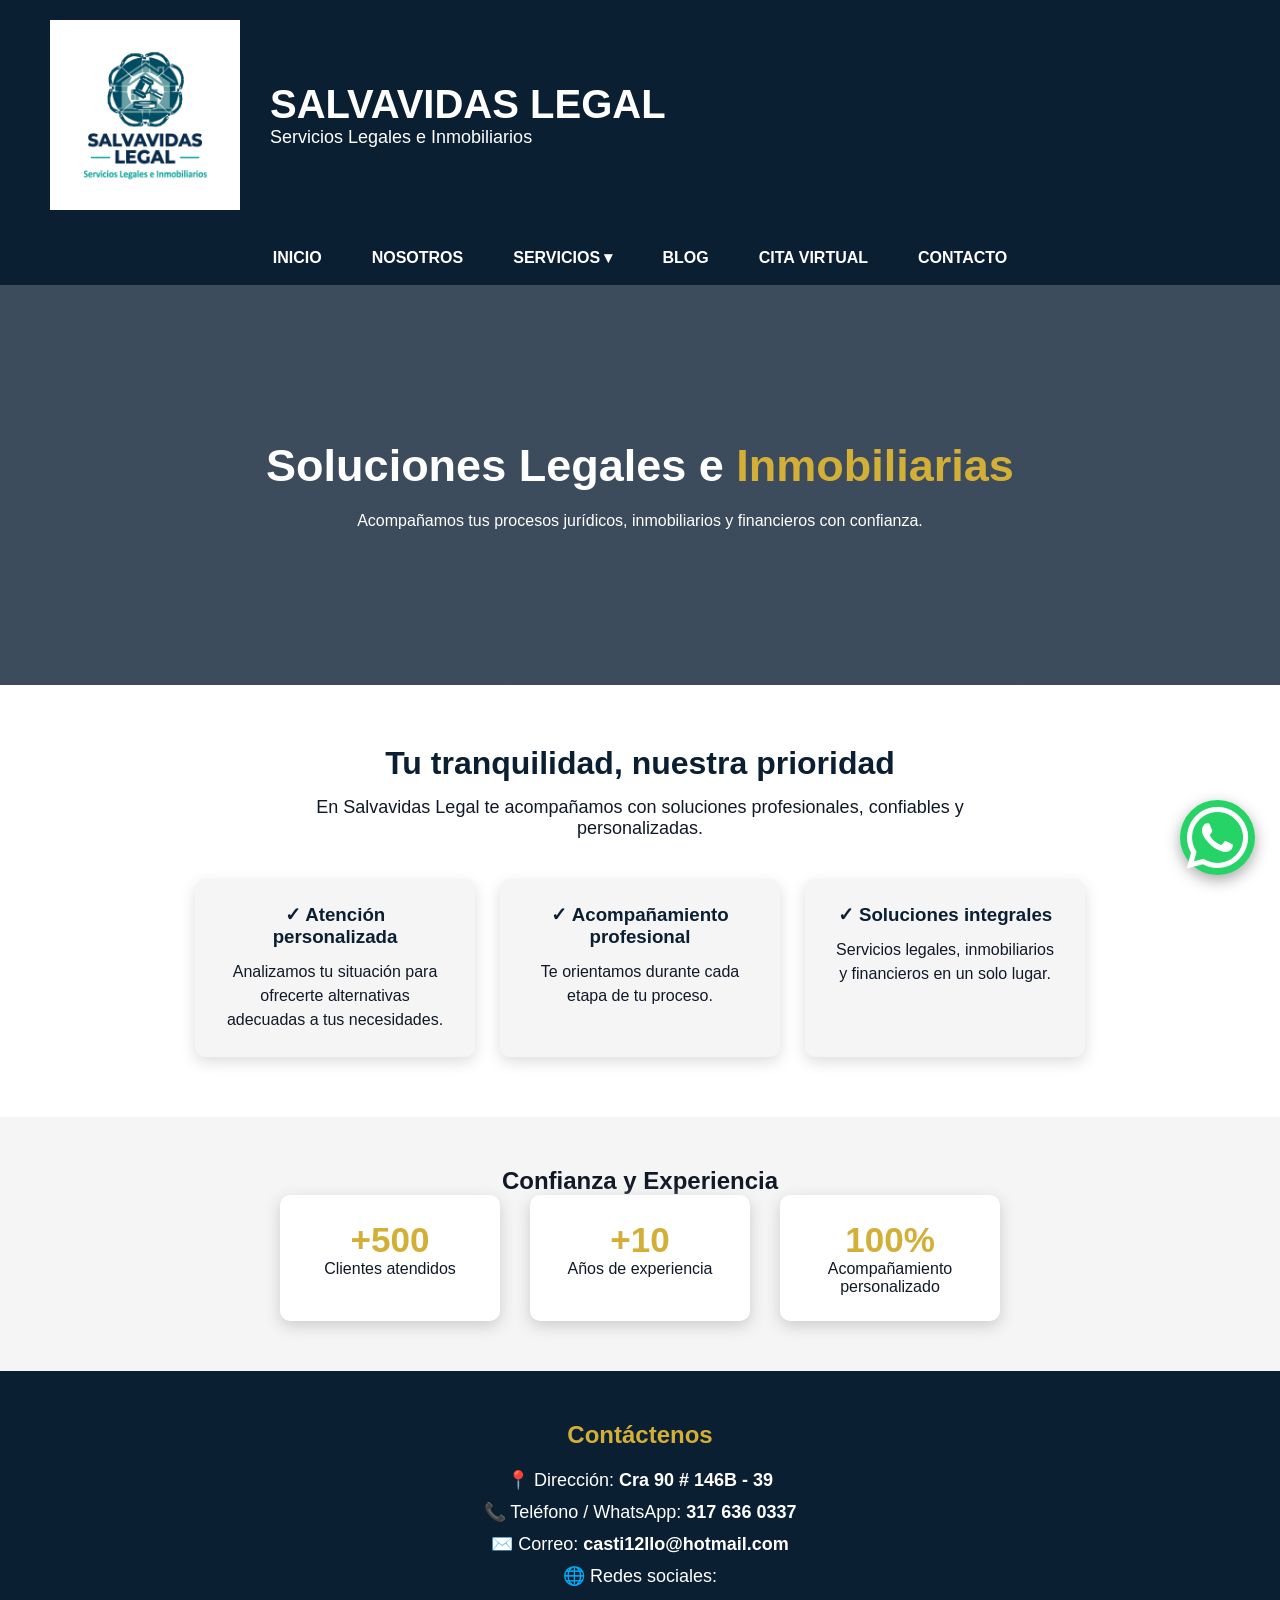
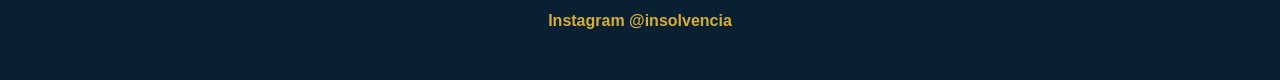
<file: index.html>
<!DOCTYPE html>
<html lang="es">

<head>
    <meta charset="UTF-8">
    <meta name="viewport" content="width=device-width, initial-scale=1.0">

    <title>SALVAVIDAS LEGAL | Servicios Legales e Inmobiliarios</title>

    <link rel="stylesheet" href="css/style.css">
    <link rel="stylesheet" href="https://cdnjs.cloudflare.com/ajax/libs/font-awesome/6.5.2/css/all.min.css">
</head>
    
<body>

<header>

    <img src="Salvavidas_ult.jfif" alt="Salvavidas Legal" class="logo">

    <div class="titulo-header">
        <h1>SALVAVIDAS LEGAL</h1>
        <p>Servicios Legales e Inmobiliarios</p>
    </div>

</header>


<nav class="menu">

    <a href="index.html">INICIO</a>

    <a href="#">NOSOTROS</a>

    <div class="menu-desplegable">

        <a href="#">SERVICIOS ▾</a>

        <div class="submenu">

            <a href="legal.html">⚖ Servicios Legales</a>

            <a href="insolvencia.html">💼 Insolvencia Económica</a>

            <a href="inmobiliaria.html">🏠 Inmobiliaria</a>

            <a href="seguros.html">🛡 Seguros</a>

        </div>

    </div>

    <a href="#">BLOG</a>

    <a href="#">CITA VIRTUAL</a>

    <a href="#">CONTACTO</a>

</nav>


<section class="hero">

    <div>
        <h2>
            Soluciones Legales e 
            <span>Inmobiliarias</span>
        </h2>

        <p>
            Acompañamos tus procesos jurídicos,
            inmobiliarios y financieros con confianza.
        </p>

       </div>

</section>

<section class="bienvenida">

    <h2>Tu tranquilidad, nuestra prioridad</h2>

    <p>
        En Salvavidas Legal te acompañamos con soluciones
        profesionales, confiables y personalizadas.
    </p>

    <div class="beneficios">

        <div class="beneficio">
            <h3>✓ Atención personalizada</h3>
            <p>
                Analizamos tu situación para ofrecerte
                alternativas adecuadas a tus necesidades.
            </p>
        </div>

        <div class="beneficio">
            <h3>✓ Acompañamiento profesional</h3>
            <p>
                Te orientamos durante cada etapa de tu proceso.
            </p>
        </div>

        <div class="beneficio">
            <h3>✓ Soluciones integrales</h3>
            <p>
                Servicios legales, inmobiliarios y financieros
                en un solo lugar.
            </p>
        </div>

    </div>

</section>



    <section class="confianza">

    <h2>Confianza y Experiencia</h2>

    <div class="estadisticas">

        <div class="dato">
            <h3>+500</h3>
            <p>Clientes atendidos</p>
        </div>

        <div class="dato">
            <h3>+10</h3>
            <p>Años de experiencia</p>
        </div>

        <div class="dato">
            <h3>100%</h3>
            <p>Acompañamiento personalizado</p>
        </div>

    </div>

</section>


<section class="contacto">

    <h2>Contáctenos</h2>

     <p>
    📍 Dirección:
    <strong>Cra 90 # 146B - 39</strong>
</p>
    
    <p>
        📞 Teléfono / WhatsApp:
        <strong>317 636 0337</strong>
    </p>

   
    
    <p>
        ✉️ Correo:
        <strong>casti12llo@hotmail.com</strong>
    </p>


    <p>
        🌐 Redes sociales:
    </p>

    <a href="#" class="red">
        Instagram @insolvencia
    </a>

</section>

<!-- BOTÓN FLOTANTE WHATSAPP -->

<a
    href="https://wa.me/573176360337?text=Hola%20Salvavidas%20Legal,%20quiero%20solicitar%20una%20asesor%C3%ADa."
    class="whatsapp-float"
    target="_blank"
    aria-label="Contactar por WhatsApp">

    <i class="fa-brands fa-whatsapp"></i>

</a>
    
</body>

</html>
</file>
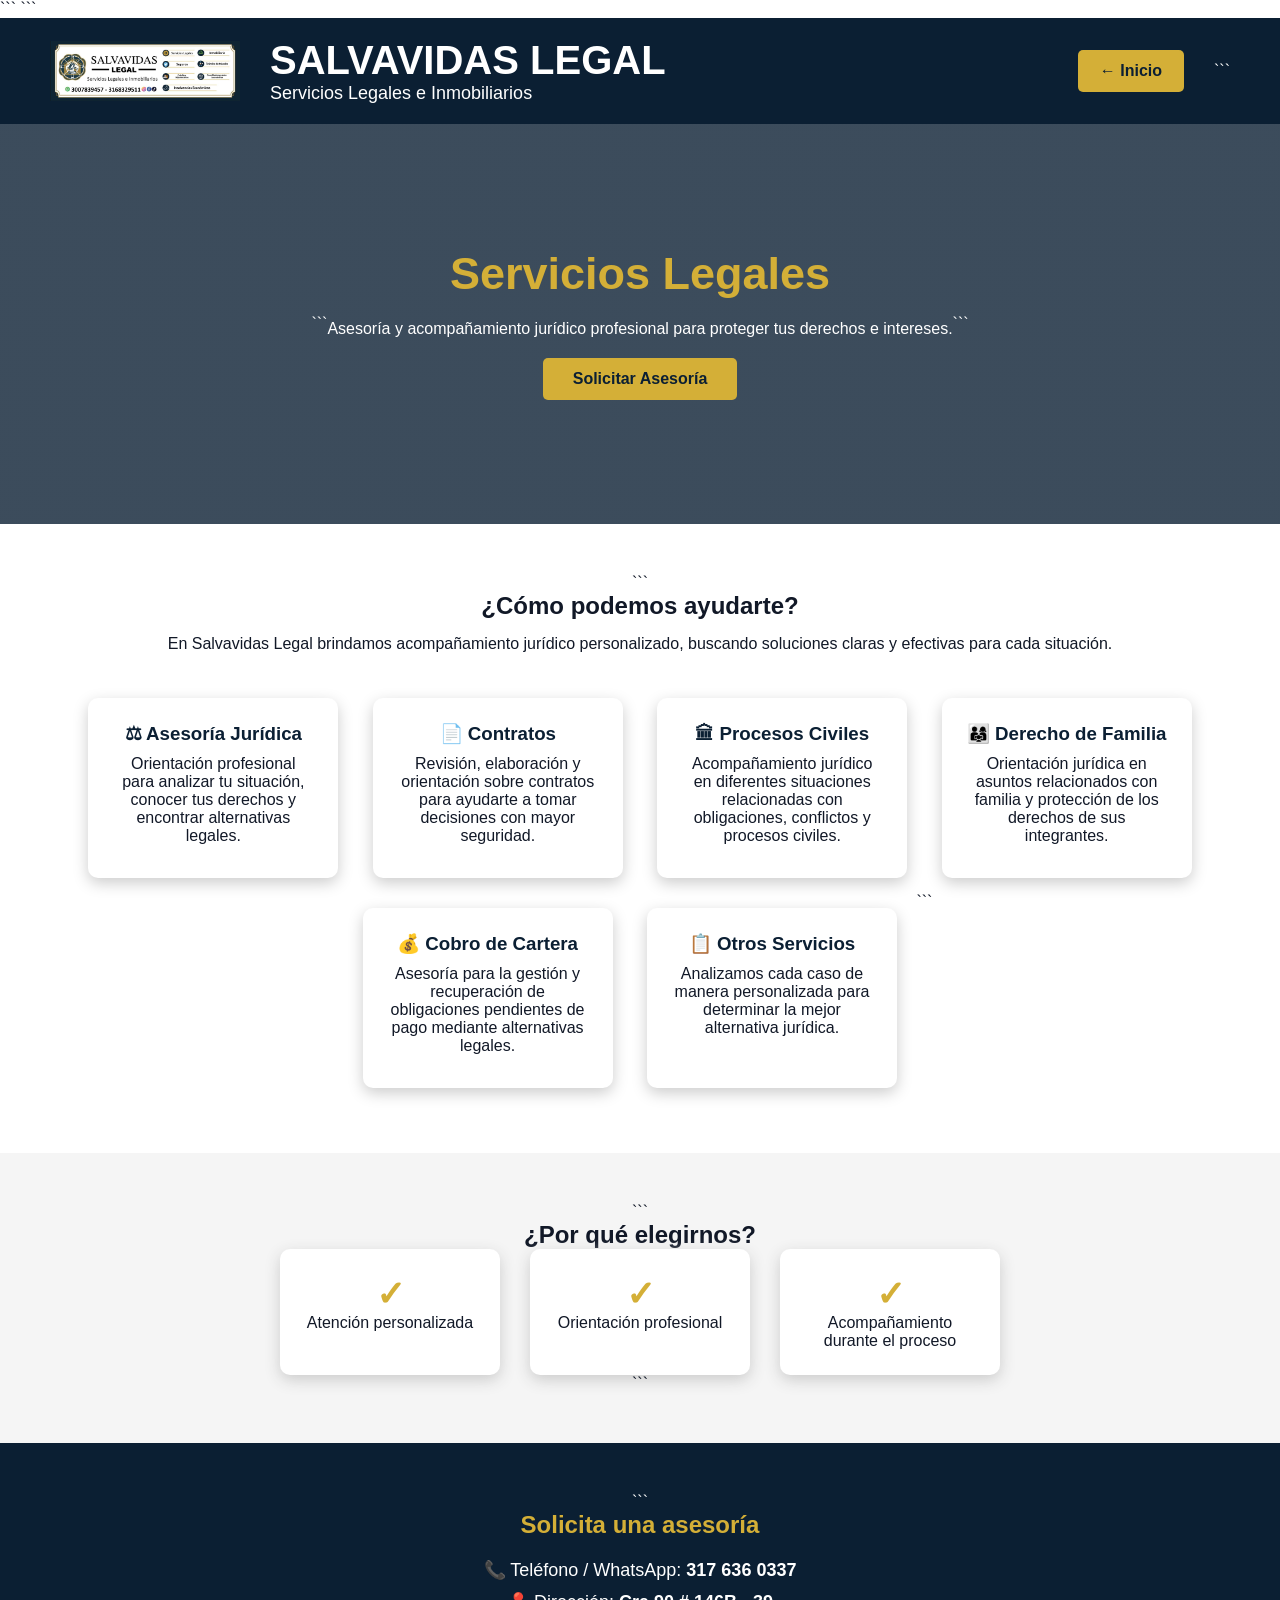
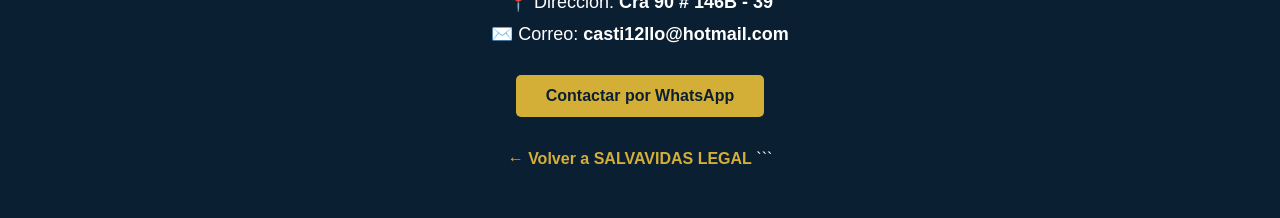
<file: legal.html>
<!DOCTYPE html>

<html lang="es">

<head>
    <meta charset="UTF-8">
    <meta name="viewport" content="width=device-width, initial-scale=1.0">

```
<title>Servicios Legales | Salvavidas Legal</title>

<link rel="stylesheet" href="css/style.css">
```

</head>

<body>

<header>


    <img src="Salvavidas.jpeg" alt="Salvavidas Legal" class="logo">

    <div>
        <h1>SALVAVIDAS LEGAL</h1>
        <p>Servicios Legales e Inmobiliarios</p>
    </div>

    <a href="index.html" class="inicio-btn">
        ← Inicio
    </a>

```

</header>

<section class="hero">

```
<div>

    <h2>
        <span>Servicios Legales</span>
    </h2>

    <p>
        Asesoría y acompañamiento jurídico profesional
        para proteger tus derechos e intereses.
    </p>

    <a
        class="btn"
        href="https://wa.me/573176360337"
        target="_blank">
        Solicitar Asesoría
    </a>

</div>
```

</section>

<section class="servicios">

```
<h2>¿Cómo podemos ayudarte?</h2>

<p style="margin-top: 15px; margin-bottom: 30px;">
    En Salvavidas Legal brindamos acompañamiento jurídico
    personalizado, buscando soluciones claras y efectivas
    para cada situación.
</p>


<div class="card">

    <h3>⚖ Asesoría Jurídica</h3>

    <p>
        Orientación profesional para analizar tu situación,
        conocer tus derechos y encontrar alternativas legales.
    </p>

</div>


<div class="card">

    <h3>📄 Contratos</h3>

    <p>
        Revisión, elaboración y orientación sobre contratos
        para ayudarte a tomar decisiones con mayor seguridad.
    </p>

</div>


<div class="card">

    <h3>🏛 Procesos Civiles</h3>

    <p>
        Acompañamiento jurídico en diferentes situaciones
        relacionadas con obligaciones, conflictos y procesos civiles.
    </p>

</div>


<div class="card">

    <h3>👨‍👩‍👧 Derecho de Familia</h3>

    <p>
        Orientación jurídica en asuntos relacionados con
        familia y protección de los derechos de sus integrantes.
    </p>

</div>


<div class="card">

    <h3>💰 Cobro de Cartera</h3>

    <p>
        Asesoría para la gestión y recuperación de obligaciones
        pendientes de pago mediante alternativas legales.
    </p>

</div>


<div class="card">

    <h3>📋 Otros Servicios</h3>

    <p>
        Analizamos cada caso de manera personalizada para
        determinar la mejor alternativa jurídica.
    </p>

</div>
```

</section>

<section class="confianza">

```
<h2>¿Por qué elegirnos?</h2>

<div class="estadisticas">

    <div class="dato">

        <h3>✓</h3>

        <p>
            Atención personalizada
        </p>

    </div>


    <div class="dato">

        <h3>✓</h3>

        <p>
            Orientación profesional
        </p>

    </div>


    <div class="dato">

        <h3>✓</h3>

        <p>
            Acompañamiento durante el proceso
        </p>

    </div>

</div>

    ```

</section>

<section class="contacto">

```
<h2>Solicita una asesoría</h2>

<p>
    📞 Teléfono / WhatsApp:
    <strong>317 636 0337</strong>
</p>
    
<p>
    📍 Dirección:
    <strong>Cra 90 # 146B - 39</strong>
</p>
    
<p>
    ✉️ Correo:
    <strong>casti12llo@hotmail.com</strong>
</p>

<a
    href="https://wa.me/573176360337"
    class="btn"
    target="_blank">
    Contactar por WhatsApp
</a>

<br><br>

<a href="index.html" class="red">
    ← Volver a SALVAVIDAS LEGAL
</a>
```

</section>

</body>

</html>
</file>
<file: css/style.css>
/* Estilos generales SALVAVIDAS LEGAL */

* {
    margin: 0;
    padding: 0;
    box-sizing: border-box;
}

body {
    font-family: Arial, Helvetica, sans-serif;
    background-color: #ffffff;
    color: #111827;
}

/* Encabezado */

header {
    background-color: #0b1f33;
    color: white;
    padding: 20px 50px;
    display: flex;
    align-items: center;
    gap: 30px;
}

header h1 {
    color: white;
    font-size: 40px;
}

header p {
    font-size: 18px;
}

/* Sección principal */

.hero {
    min-height: 400px;
    display: flex;
    justify-content: center;
    align-items: center;
    text-align: center;
    background: linear-gradient(
        rgba(11,31,51,0.8),
        rgba(11,31,51,0.8)
    );
    color: white;
    padding: 40px;
}

.hero h2 {
    font-size: 45px;
    margin-bottom: 20px;
}

.hero span {
    color: #d4af37;
}

/* Botones */

.btn {
    display: inline-block;
    margin-top: 20px;
    padding: 12px 30px;
    background-color: #d4af37;
    color: #0b1f33;
    text-decoration: none;
    font-weight: bold;
    border-radius: 5px;
}

/* Servicios */

.servicios {
    padding: 50px;
    text-align: center;
}

.card {
    display: inline-block;
    width: 250px;
    margin: 15px;
    padding: 25px;
    background: white;
    border-radius: 10px;
    box-shadow: 0 5px 15px #ccc;
}

.card h3 {
    color: #0b1f33;
    margin-bottom: 10px;
}


/* Logo */

.logo {
    width: 190px;
    height: auto;
}

header div {
    text-align: left;
}

/* Confianza */

.confianza {
    background-color: #f5f5f5;
    padding: 50px;
    text-align: center;
}

.estadisticas {
    display: flex;
    justify-content: center;
    gap: 30px;
    flex-wrap: wrap;
}

.dato {
    background: white;
    padding: 25px;
    width: 220px;
    border-radius: 10px;
    box-shadow: 0 5px 15px #ccc;
}

.dato h3 {
    color: #d4af37;
    font-size: 35px;
}


/* Contacto */

.contacto {
    background-color: #0b1f33;
    color: white;
    padding: 50px;
    text-align: center;
}

.contacto h2 {
    color: #d4af37;
    margin-bottom: 20px;
}

.contacto p {
    margin: 10px;
    font-size: 18px;
}

.red {
    display: inline-block;
    margin-top: 15px;
    color: #d4af37;
    text-decoration: none;
    font-weight: bold;
}


.card {
    display: inline-block;
    vertical-align: top;
    width: 250px;
    min-height: 180px;
    margin: 15px;
    padding: 25px;
    background: white;
    border-radius: 10px;
    box-shadow: 0 5px 15px #ccc;
    text-decoration: none;
    color: #111827;
    transition: 0.3s;
    cursor: pointer;
}

.card:hover {
    transform: translateY(-8px);
    box-shadow: 0 10px 25px #aaa;
}

.card span {
    display: inline-block;
    margin-top: 20px;
    color: #d4af37;
    font-weight: bold;
}


/* Botón volver al inicio */

.inicio-btn {
    margin-left: auto;
    padding: 12px 22px;
    background-color: #d4af37;
    color: #0b1f33;
    text-decoration: none;
    font-weight: bold;
    border-radius: 5px;
    transition: 0.3s;
}

.inicio-btn:hover {
    background-color: white;
    color: #0b1f33;
}

/* ============================= */
/* MENÚ PRINCIPAL */
/* ============================= */

.menu {
    width: 100%;
    background-color: #0b1f33;

    display: flex;
    justify-content: center;
    align-items: center;

    padding: 0;
}

/* Opciones principales */

.menu > a,
.menu-desplegable > a {
    display: block;

    padding: 18px 25px;

    color: white;
    text-decoration: none;

    font-weight: bold;
    font-size: 16px;

    transition: 0.3s;
}

/* Efecto al pasar el mouse */

.menu > a:hover,
.menu-desplegable > a:hover {
    background-color: #d4af37;
    color: #0b1f33;
}


/* ============================= */
/* SUBMENÚ */
/* ============================= */

.menu-desplegable {
    position: relative;
}

.submenu {
    display: none;

    position: absolute;

    top: 100%;
    left: 0;

    min-width: 250px;

    background-color: white;

    box-shadow: 0 5px 15px rgba(0,0,0,0.25);

    z-index: 1000;
}


/* Opciones del submenú */

.submenu a {
    display: block;

    padding: 14px 18px;

    color: #0b1f33;

    text-decoration: none;

    font-weight: bold;

    border-bottom: 1px solid #eee;
}


/* Hover submenú */

.submenu a:hover {
    background-color: #d4af37;

    color: #0b1f33;
}


/* Mostrar submenú */

.menu-desplegable:hover .submenu {
    display: block;
}


.bienvenida {
    padding: 60px 30px;
    text-align: center;
    background-color: white;
}

.bienvenida h2 {
    color: #0b1f33;
    font-size: 32px;
    margin-bottom: 15px;
}

.bienvenida > p {
    font-size: 18px;
    max-width: 750px;
    margin: 0 auto 40px;
}

.beneficios {
    display: flex;
    justify-content: center;
    gap: 25px;
    flex-wrap: wrap;
}

.beneficio {
    width: 280px;
    padding: 25px;
    border-radius: 10px;
    background-color: #f5f5f5;
    box-shadow: 0 5px 15px #ddd;
}

.beneficio h3 {
    color: #0b1f33;
    margin-bottom: 12px;
}

.beneficio p {
    line-height: 1.5;
}

/* ========================= */
/* WHATSAPP FLOTANTE */
/* ========================= */

.whatsapp-float {
    position: fixed;

    width: 75px;
    height: 75px;

    right: 25px;
    bottom: 25px;

    background-color: #25D366;
    color: white;

    border-radius: 50%;

    display: flex;
    align-items: center;
    justify-content: center;

    text-decoration: none;

    font-size: 70px;

    box-shadow: 0 5px 15px rgba(0, 0, 0, 0.35);

    z-index: 9999;

    transition: all 0.3s ease;
}

.whatsapp-float:hover {
    transform: scale(1.12);

    box-shadow: 0 7px 20px rgba(0, 0, 0, 0.45);
}
@media (max-width: 600px) {

    .whatsapp-float {
        width: 65px;
        height: 65px;

        right: 18px;
        bottom: 18px;

        font-size: 38px;
    }

}
</file>
